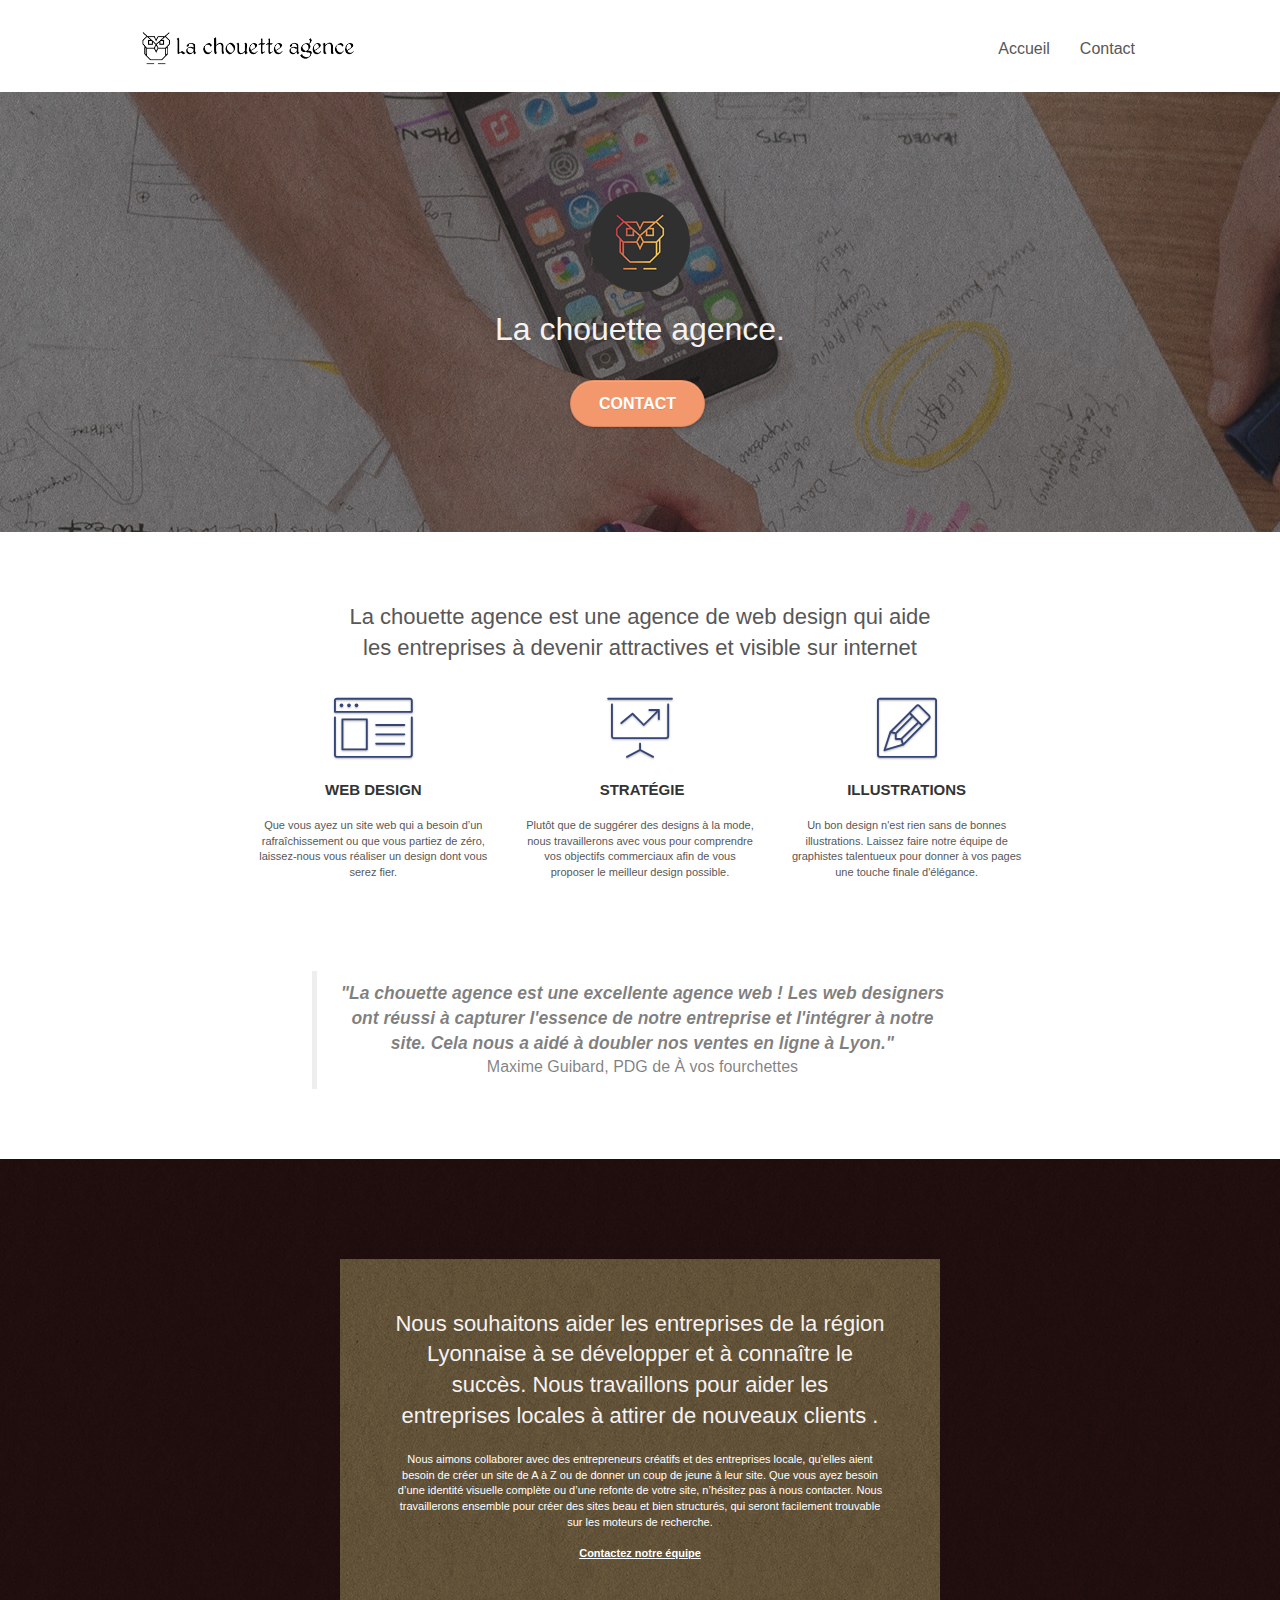
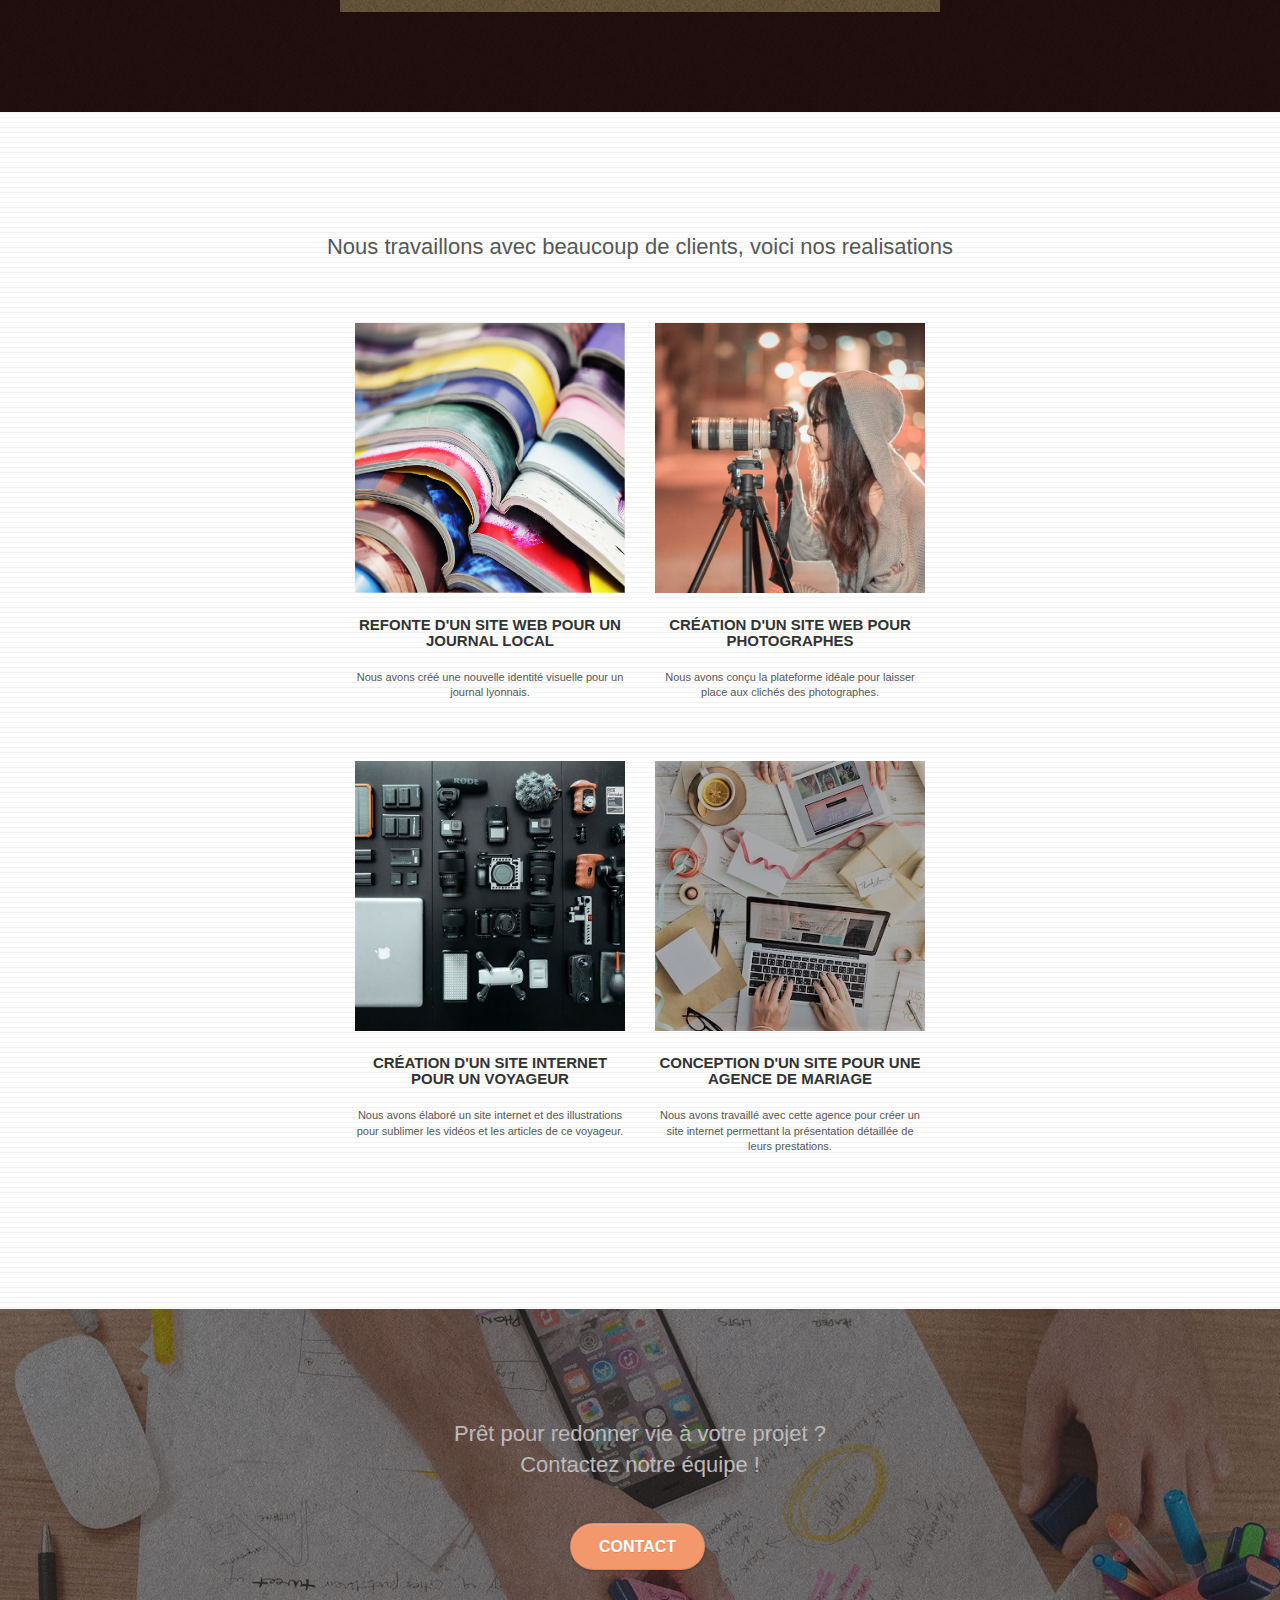
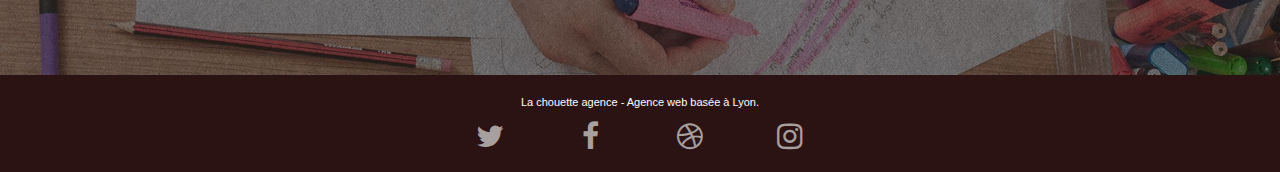
<file: index.html>
<!doctype html>
<html lang="fr">
<head>
    <meta charset="utf-8">
    <meta name="keywords" content="La chouette agence, Entreprise webdesign Lyon, agence web design lyon, creation de site web, creation de site internet, site internet, web design, conception de site internet, creation de site vitrine">
	<meta name="description" content="Nous sommes une entreprise de Web Design situé à Lyon - Des professionels du Web Design et Illutrations. Nous proposons le meilleur service à nos clients">
    <meta name="viewport" content="width=device-width, initial-scale=1.0, viewport-fit=cover">
    <link rel="shortcut icon" type="image/png" href="favicon.jpg">
	<link rel="stylesheet" type="text/css" href="./css/bootstrap.css">
	<link rel="stylesheet" type="text/css" href="style.css">
	<link rel="stylesheet" type="text/css" href="./css/font-awesome.css">
	<link rel="stylesheet" type="text/css" href="./css/et-line.css">
	<script src="./js/jquery-2.1.0.js"></script>
	<script src="./js/bootstrap.js"></script>
	<script src="./js/blocs.js"></script>
	<script src="./js/jquery.touchSwipe.js" defer></script>
	<script src="./js/gmaps.js"></script>
    <title>Acceuil - La Chouette Agence: Entreprise webdesign Lyon</title>
<!-- Analytics -->
 
<!-- Analytics END -->
    
</head>
<body>
<!-- Principal conteneur -->
<div class="page-container">
    
<!-- bloc-0 -->
<div class="bloc bgc-white l-bloc " id="bloc-0">
	<div class="container bloc-sm">

		<nav class="navbar row">
			<div class="navbar-header">
				<a class="navbar-brand" href="index.html"><img src="img/la-chouette-agence.png" alt="La chouette Agence" height="40" /></a>
				<button id="nav-toggle" type="button" class="ui-navbar-toggle navbar-toggle" data-toggle="collapse" data-target=".navbar-1">
					<span class="sr-only">Toggle navigation</span><span class="icon-bar"></span><span class="icon-bar"></span><span class="icon-bar"></span>
				</button>
			</div>
			<div class="collapse navbar-collapse navbar-1 special-dropdown-nav">
				<ul class="site-navigation nav navbar-nav">
					<li>
						<a href="index.html">Accueil</a>
					</li>
					<li>
					</li>
					<li>
						<a href="contact.html">Contact</a>
					</li>
				</ul>
			</div>
		</nav>
	</div>
</div>
<!-- bloc-0 END -->

<!-- bloc-1-presentation -->
<div class="bloc bgc-dark-slate-blue bg-banniere d-bloc bg-t-edge bloc-bg-texture texture-paper b-parallax" id="bloc-1-hero">
	<div class="container bloc-lg">
		<div class="row tight-width-whitespace">
			<div class="col-sm-12">
				<img src="img/logo.png" class="center-block image-resize-mode" width="100" alt="La chouette agence, agence webdesign Lyon" />
				<h1 class="text-center hero-bloc-text tc-white ">
					La chouette agence.
				</h1>
				<div class="text-center">
					<a href="contact.html" class="btn btn-lg btn-clean btn-rd cta-hero btn-atomic-tangerine" id="cta-hero">Contact</a>
				</div>
			</div>
		</div>
	</div>
</div>
<!-- bloc-1-presentation END -->

<!-- bloc-2-services -->
<div class="bloc bgc-white l-bloc" id="bloc-2-services">
	<div class="container bloc-md">
		<div class="row">
			<div class="col-sm-12 text-center">
				<h2>La chouette agence est une agence de web design qui aide<br>les entreprises à devenir attractives et visible sur internet</h2>
			</div>
		</div>
		<div class="row voffset-lg med-width-whitespace">
			<div class="col-sm-4">
				<div class="text-center">
					<span class="et-icon-browser sm-shadow icon-dark-slate-blue icons icon-lg"></span>
				</div>
				<h3 class="mg-md text-center">
					Web design
				</h3>
				<p class="text-center ">
					Que vous ayez un site web qui a besoin d&rsquo;un rafraîchissement ou que vous partiez de zéro, laissez-nous vous réaliser un design dont vous serez fier.
				</p>
			</div>
			<div class="col-sm-4">
				<div class="text-center">
					<span class="et-icon-presentation sm-shadow icon-dark-slate-blue icons icon-lg"></span>
				</div>
				<h3 class="mg-md text-center">
					&nbsp;Stratégie
				</h3>
				<p class="text-center ">
					Plutôt que de suggérer des designs à la mode, nous travaillerons avec vous pour comprendre vos objectifs commerciaux afin de vous proposer le meilleur design possible.<br>
				</p>
			</div>
			<div class="col-sm-4">
				<div class="text-center">
					<span class="et-icon-edit sm-shadow icon-dark-slate-blue icons icon-lg"></span>
				</div>
				<h3 class="mg-md text-center">
					Illustrations
				</h3>
				<p class="text-center ">
					Un bon design n'est rien sans de bonnes illustrations. Laissez faire notre équipe de graphistes talentueux pour donner à vos pages une touche finale d'élégance.
				</p>
			</div>
		</div>
		<div class="row voffset-lg voffset">
			<div class="col-xs-12 col-md-8 col-md-offset-2 text-center">
				<blockquote>
					<div class="comment">"La chouette agence est une excellente agence web ! Les web designers ont réussi à capturer l'essence de notre entreprise et l'intégrer à notre site. Cela nous a aidé à doubler nos ventes en ligne à Lyon."</div>
					<div class="author">Maxime Guibard, PDG de À vos fourchettes</div>
				</blockquote>

			</div>
		</div>
	</div>
</div>
<!-- bloc-2-services END -->

<!-- bloc-3-what-i-do -->
<div class="bloc tc-white bgc-atomic-tangerine bg-presentation d-bloc bloc-bg-texture texture-paper b-parallax" id="bloc-3-what-i-do">
	<div class="container bloc-lg">
		<div class="row tight-width-whitespace black-background">
			<div class="col-sm-12">
				<h2 class="mg-md text-center tc-white">
					Nous souhaitons aider les entreprises de la région Lyonnaise à se développer et à connaître le succès. Nous travaillons pour aider les entreprises locales à attirer de nouveaux clients .<br>
				</h2>
				<p class="text-center white">
					Nous aimons collaborer avec des entrepreneurs créatifs et des entreprises locale, qu’elles aient besoin de créer un site de A à Z ou de donner un coup de jeune à leur site. Que vous ayez besoin d’une identité visuelle complète ou d’une refonte de votre site, n’hésitez pas à nous contacter. Nous travaillerons ensemble pour créer des sites beau et bien structurés, qui seront facilement trouvable sur les moteurs de recherche. <br><br><a class="ltc-white bold-link" href="contact.html">Contactez notre équipe</a><br>
				</p>
			</div>
		</div>
	</div>
</div>
<!-- bloc-3-what-i-do END -->

<!-- bloc-4-portfolio -->
<div class="bloc bgc-white bg-lines-h2-bg bg-repeat l-bloc" id="bloc-4-portfolio">
	<div class="container bloc-lg">
		<div class="row">
			<div class="col-sm-12 text-center">
				<h2>Nous travaillons avec beaucoup de clients, voici nos realisations</h2>
			</div>
		</div>
		<div class="row tight-width-whitespace portfolio-row">
			<div class="col-sm-6">
				<a href="#" data-lightbox="img/1.jpg" data-gallery-id="gallery-1" data-caption="Refonte d'un site web pour un journal local" data-frame="snapshot-lb"><img src="img/1.jpg" alt="Refonte de site à Lyon" class="img-responsive portfolio-thumb" /></a>
				<h3 class="mg-md text-center">
					Refonte d'un site web pour un journal local
				</h3>
				<p class="text-center">
					Nous avons créé une nouvelle identité visuelle pour un journal lyonnais.
				</p>
			</div>
			<div class="col-sm-6">
				<a href="#" data-lightbox="img/2.jpg" data-gallery-id="gallery-1" data-caption="Création d'un site web pour photographes" data-frame="snapshot-lb"><img src="img/2.jpg" alt="Site Web pour photographes à Lyon" class="img-responsive portfolio-thumb" /></a>
				<h3 class="mg-md text-center">
					Création d'un site web pour photographes
				</h3>
				<p class="text-center">
					Nous avons conçu la plateforme idéale pour laisser place aux clichés des photographes.
				</p>
			</div>
		</div>
		<div class="row tight-width-whitespace portfolio-row">
			<div class="col-sm-6">
				<a href="#" data-lightbox="img/3.jpg" data-gallery-id="gallery-1" data-caption="Création d'un site internet pour un voyageur" data-frame="snapshot-lb"><img src="img/3.jpg" alt="Création des sites internet pour voyageur à Lyon" class="img-responsive portfolio-thumb"/></a>
				<h3 class="mg-md text-center">
					Création d'un site internet pour un voyageur
				</h3>
				<p class="text-center">
					Nous avons élaboré un site internet et des illustrations pour sublimer les vidéos et les articles de ce voyageur.
				</p>
			</div>
			<div class="col-sm-6">
				<a href="#" data-lightbox="img/4.jpg" data-gallery-id="gallery-1" data-caption="Conception d'un site pour une agence de mariage" data-frame="snapshot-lb"><img src="img/4.jpg" alt="Création d'un site web pour agence de mariage"  class="img-responsive portfolio-thumb" /></a>
				<h3 class="mg-md text-center">
					Conception d'un site pour une agence de mariage
				</h3>
				<p class="text-center">
					Nous avons travaillé avec cette agence pour créer un site internet permettant la présentation détaillée de leurs prestations.
				</p>
			</div>
		</div>
	</div>
</div>
<!-- bloc-4-portfolio END -->

<!-- bloc-5-cta -->
<div class="bloc bgc-dark-slate-blue bg-banniere d-bloc bloc-bg-texture texture-paper" id="bloc-5-cta">
	<div class="container bloc-lg">
		<div class="row">
			<h2 class="mg-md text-center tc-white">
				Prêt pour redonner vie à votre projet ?<br>Contactez notre équipe !
			</h2>
			<div class="col-sm-12 text-center">
				<a href="contact.html" class="btn btn-atomic-tangerine btn-clean btn-rd btn-lg cta-hero">Contact</a>
			</div>
		</div>
	</div>
</div>
<!-- bloc-5-cta END -->

<!-- Footer - bloc-8 -->
<div class="bloc bgc-atomic-tangerine d-bloc" id="bloc-8">
	<div class="container bloc-sm">
		<div class="row">
			<div class="col-sm-12">
				<p class="text-center white">
					La chouette agence - Agence web basée à Lyon.<br>
				</p>
				<div class="row row-no-gutters social">
					<div class="col-sm-3">
						<div class="text-center">
							<a class="social" href="index.html"><span class="fa fa-twitter icon-md"></span></a>
						</div>
					</div>
					<div class="col-sm-3">
						<div class="text-center">
							<a class="social" href="index.html"><span class="fa fa-facebook icon-md"></span></a>
						</div>
					</div>
					<div class="col-sm-3">
						<div class="text-center">
							<a class="social" href="index.html"><span class="fa fa-dribbble icon-md"></span></a>
						</div>
					</div>
					<div class="col-sm-3">
						<div class="text-center">
							<a class="social" href="index.html"><span class="fa fa-instagram icon-md"></span></a>
						</div>
					</div>
				</div>
				</div>
			</div>
		</div>
	</div>
</div>
<!-- Footer - bloc-8 END -->
<!-- Principal conteneur END -->
    

</body>
</html>
</file>
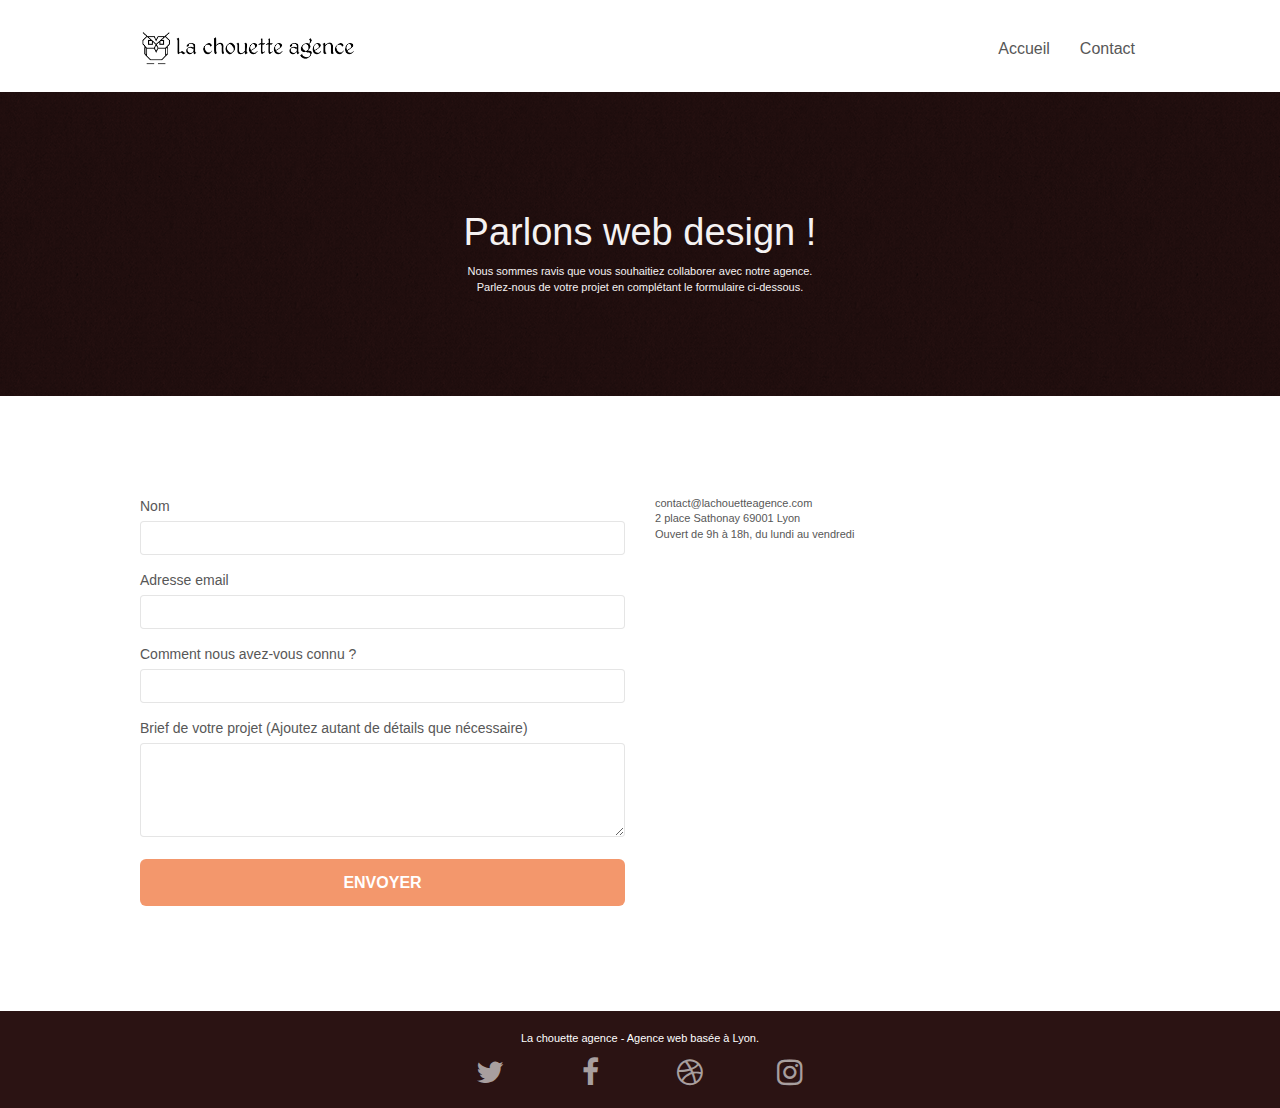
<file: contact.html>
<!doctype html>
<html lang="fr">
<head>
    <meta charset="utf-8">
    <meta name="keywords" content="La chouette agence, Entreprise webdesign Lyon, agence web design lyon, creation de site web, creation de site internet, site internet, web design, conception de site internet, creation de site vitrine">
	<meta name="description" content="Nous sommes une entreprise de Web Design situé à Lyon - Des professionels du Web Design et Illutrations. Nous proposons le meilleur service à nos clients">
    <meta name="viewport" content="width=device-width, initial-scale=1.0, viewport-fit=cover">
    <link rel="shortcut icon" type="image/png" href="favicon.jpg">
	<link rel="stylesheet" type="text/css" href="./css/bootstrap.css">
	<link rel="stylesheet" type="text/css" href="style.css">
	<link rel="stylesheet" type="text/css" href="./css/font-awesome.css">
	<link rel="stylesheet" type="text/css" href="./css/et-line.css">
	<script src="./js/jquery-2.1.0.js"></script>
	<script src="./js/bootstrap.js"></script>
	<script src="./js/blocs.js"></script>
	<script src="./js/jquery.touchSwipe.js" defer></script>
	<script src="./js/gmaps.js"></script>
    <title>Contact - La Chouette Agence: Entreprise webdesign Lyon</title>
<!-- Analytics -->
 
<!-- Analytics END -->
    
</head>
<body>
<!-- Principal conteneur -->
<div class="page-container">
    
<!-- bloc-0 -->
<div class="bloc bgc-white l-bloc " id="bloc-0">
	<div class="container bloc-sm">
		<nav class="navbar row">
			<div class="navbar-header">
				<a class="navbar-brand" href="index.html"><img src="img/la-chouette-agence.png" alt="atlanta web design logo" height="40" /></a>
				<button id="nav-toggle" type="button" class="ui-navbar-toggle navbar-toggle" data-toggle="collapse" data-target=".navbar-1">
					<span class="sr-only">Toggle navigation</span><span class="icon-bar"></span><span class="icon-bar"></span><span class="icon-bar"></span>
				</button>
			</div>
			<div class="collapse navbar-collapse navbar-1 special-dropdown-nav">
				<ul class="site-navigation nav navbar-nav">
					<li>
						<a href="index.html">Accueil</a>
					</li>
					<li>
					</li>
					<li>
						<a href="contact.html">Contact</a>
					</li>
				</ul>
			</div>
		</nav>
	</div>
</div>
<!-- bloc-0 END -->

<!-- bloc-6 -->
<div class="bloc bg-dots-bg bg-repeat bgc-atomic-tangerine d-bloc bloc-bg-texture texture-paper" id="bloc-6">
	<div class="container bloc-lg">
		<div class="row">
			<div class="col-sm-12">
				<h1 class="text-center hero-bloc-text tc-white">
					Parlons web design !
				</h1>
				<p class="text-center mg-lg tc-white tight-width-whitespace">
					Nous sommes ravis que vous souhaitiez collaborer avec notre agence.<br>
					Parlez-nous de votre projet en complétant le formulaire ci-dessous.
				</p>
			</div>
		</div>
	</div>
</div>
<!-- bloc-6 END -->

<!-- bloc-7 -->
<div class="bloc bgc-white l-bloc" id="bloc-7">
	<div class="container bloc-lg">
		<div class="row">
			<div class="col-sm-6">
				<form action="./includes/form_1.php" method="POST">
					<div class="form-group">
						<label for="name">Nom</label>
						<input id="name" class="form-control" required />
					</div>
					<div class="form-group">
						<label for="email">Adresse email</label>
						<input id="email" class="form-control" type="email" required />
					</div>
					<div class="form-group">
						<label for="input_504">Comment nous avez-vous connu ?</label>
						<input class="form-control" type="text" required id="input_504" />
					</div>
					<div class="form-group">
						<label for="message">Brief de votre projet (Ajoutez autant de détails que nécessaire)<br></label>
						<textarea id="message" class="form-control" rows="4" cols="50" required></textarea>
					</div> 
					<button class="bloc-button btn btn-lg btn-block cta-hero btn-atomic-tangerine" type="submit">
						Envoyer
					</button>
				</form>
			</div>
			<div class="col-sm-6">
				<p>
					contact@lachouetteagence.com<br>2 place Sathonay 69001 Lyon<br>Ouvert de 9h à 18h, du lundi au vendredi<br>
				</p>
			</div>
		</div>
	</div>
</div>
<!-- bloc-7 END -->

<!-- ScrollToTop Button -->
<a class="bloc-button btn btn-d scrollToTop" onclick="scrollToTarget('1')"><span class="fa fa-chevron-up"></span></a>
<!-- ScrollToTop Button END-->


<!-- Footer - bloc-8 -->
<div class="bloc bgc-atomic-tangerine d-bloc" id="bloc-8">
	<div class="container bloc-sm">
		<div class="row">
			<div class="col-sm-12">
				<p class="text-center white">
					La chouette agence - Agence web basée à Lyon.<br>
				</p>
				<div class="row row-no-gutters social">
					<div class="col-sm-3">
						<div class="text-center">
							<a class="social" href="index.html"><span class="fa fa-twitter icon-md"></span></a>
						</div>
					</div>
					<div class="col-sm-3">
						<div class="text-center">
							<a class="social" href="index.html"><span class="fa fa-facebook icon-md"></span></a>
						</div>
					</div>
					<div class="col-sm-3">
						<div class="text-center">
							<a class="social" href="index.html"><span class="fa fa-dribbble icon-md"></span></a>
						</div>
					</div>
					<div class="col-sm-3">
						<div class="text-center">
							<a class="social" href="index.html"><span class="fa fa-instagram icon-md"></span></a>
						</div>
					</div>
				</div>
			</div>
		</div>
	</div>
</div>
<!-- Footer - bloc-8 END -->

</div>
<!-- Principal conteneur END -->
    

</body>
</html>
</file>
<file: style.css>
body {
    margin: 0;
    padding: 0;
    background: #FFF;
    overflow-x: hidden;
    -webkit-font-smoothing: antialiased;
    -moz-osx-font-smoothing: grayscale;
}
/* Mes ajouts */
.comment{
    font-weight: 600;
    font-style: italic;
}
.author{
    font-size: 1.6rem;
}
/* Mes ajouts */
a,
button {
    transition: all .3s ease-in-out;
}

a:hover {
    text-decoration: none;
    cursor: pointer;
}

#page-loading-blocs-notifaction {
    position: fixed;
    top: 0;
    bottom: 0;
    width: 100%;
    z-index: 100000;
    background: #FFFFFF url("img/pageload-spinner.gif") no-repeat center center;
}

.bloc {
    width: 100%;
    clear: both;
    background: 50% 50% no-repeat;
    padding: 0 50px;
    -webkit-background-size: cover;
    -moz-background-size: cover;
    -o-background-size: cover;
    background-size: cover;
    position: relative;
}

.bloc .container {
    padding-left: 0;
    padding-right: 0;
}

.bloc-lg {
    padding: 100px 50px;
}

.bloc-md {
    padding: 50px;
}

.bloc-sm {
    padding: 20px 50px;
}

.bg-center,
.bg-l-edge,
.bg-r-edge,
.bg-t-edge,
.bg-b-edge,
.bg-tl-edge,
.bg-bl-edge,
.bg-tr-edge,
.bg-br-edge,
.bg-repeat {
    -webkit-background-size: auto!important;
    -moz-background-size: auto!important;
    -o-background-size: auto!important;
    background-size: auto!important;
}

.bg-repeat {
    background: repeat;
}

.bg-t-edge {
    background: top no-repeat;
}

.bloc-bg-texture::before {
    content: "";
    background-size: 2px 2px;
    position: absolute;
    top: 0;
    bottom: 0;
    left: 0;
    right: 0;
}

.texture-paper::before {
    background: url("img/texture-paper.png");
    background-size: 280px 280px;
}

.b-parallax {
    background-attachment: fixed;
}

.d-bloc {
    color: rgba(255, 255, 255, .7);
}

.d-bloc button:hover {
    color: rgba(255, 255, 255, .9);
}

.d-bloc .icon-round,
.d-bloc .icon-square,
.d-bloc .icon-rounded,
.d-bloc .icon-semi-rounded-a,
.d-bloc .icon-semi-rounded-b {
    border-color: rgba(255, 255, 255, .9);
}

.d-bloc .divider-h span {
    border-color: rgba(255, 255, 255, .2);
}

.d-bloc .a-btn,
.d-bloc .navbar a,
.d-bloc .navbar-brand,
.d-bloc a .icon-sm,
.d-bloc a .icon-md,
.d-bloc a .icon-lg,
.d-bloc a .icon-xl,
.d-bloc h1 a,
.d-bloc h2 a,
.d-bloc h3 a,
.d-bloc h4 a,
.d-bloc h5 a,
.d-bloc h6 a,
.d-bloc p a {
    color: rgba(255, 255, 255, .6);
}

.d-bloc .a-btn:hover,
.d-bloc .navbar a:hover,
.d-bloc .navbar-brand:hover,
.d-bloc a:hover .icon-sm,
.d-bloc a:hover .icon-md,
.d-bloc a:hover .icon-lg,
.d-bloc a:hover .icon-xl,
.d-bloc h1 a:hover,
.d-bloc h2 a:hover,
.d-bloc h3 a:hover,
.d-bloc h4 a:hover,
.d-bloc h5 a:hover,
.d-bloc h6 a:hover,
.d-bloc p a:hover {
    color: rgba(255, 255, 255, 1);
}

.d-bloc .navbar-toggle .icon-bar {
    background: rgba(255, 255, 255, 1);
}

.d-bloc .btn-wire,
.d-bloc .btn-wire:hover {
    color: rgba(255, 255, 255, 1);
    border-color: rgba(255, 255, 255, 1);
}

.d-bloc .panel {
    color: rgba(0, 0, 0, .5);
}

.d-bloc .panel button:hover {
    color: rgba(0, 0, 0, .7);
}

.d-bloc .panel icon {
    border-color: rgba(0, 0, 0, .7);
}

.d-bloc .panel .divider-h span {
    border-color: rgba(0, 0, 0, .1);
}

.d-bloc .panel .a-btn {
    color: rgba(0, 0, 0, .6);
}

.d-bloc .panel .a-btn:hover {
    color: rgba(0, 0, 0, 1);
}

.d-bloc .panel .btn-wire,
.d-bloc .panel .btn-wire:hover {
    color: rgba(0, 0, 0, .7);
    border-color: rgba(0, 0, 0, .3);
}

.d-bloc .panel,
.l-bloc {
    color: rgba(0, 0, 0, .5);
}

.d-bloc .panel button:hover,
.l-bloc button:hover {
    color: rgba(0, 0, 0, .7);
}

.l-bloc .icon-round,
.l-bloc .icon-square,
.l-bloc .icon-rounded,
.l-bloc .icon-semi-rounded-a,
.l-bloc .icon-semi-rounded-b {
    border-color: rgba(0, 0, 0, .7);
}

.d-bloc .panel .divider-h span,
.l-bloc .divider-h span {
    border-color: rgba(0, 0, 0, .1);
}

.d-bloc .panel .a-btn,
.l-bloc .a-btn,
.l-bloc .navbar a,
.l-bloc .navbar-brand,
.l-bloc a .icon-sm,
.l-bloc a .icon-md,
.l-bloc a .icon-lg,
.l-bloc a .icon-xl,
.l-bloc h1 a,
.l-bloc h2 a,
.l-bloc h3 a,
.l-bloc h4 a,
.l-bloc h5 a,
.l-bloc h6 a,
.l-bloc p a {
    color: rgba(0, 0, 0, .6);
}

.d-bloc .panel .a-btn:hover,
.l-bloc .a-btn:hover,
.l-bloc .navbar a:hover,
.l-bloc .navbar-brand:hover,
.l-bloc a:hover .icon-sm,
.l-bloc a:hover .icon-md,
.l-bloc a:hover .icon-lg,
.l-bloc a:hover .icon-xl,
.l-bloc h1 a:hover,
.l-bloc h2 a:hover,
.l-bloc h3 a:hover,
.l-bloc h4 a:hover,
.l-bloc h5 a:hover,
.l-bloc h6 a:hover,
.l-bloc p a:hover {
    color: rgba(0, 0, 0, 1);
}

.l-bloc .navbar-toggle .icon-bar {
    color: rgba(0, 0, 0, .6);
}

.d-bloc .panel .btn-wire,
.d-bloc .panel .btn-wire:hover,
.l-bloc .btn-wire,
.l-bloc .btn-wire:hover {
    color: rgba(0, 0, 0, .7);
    border-color: rgba(0, 0, 0, .3);
}

.voffset {
    margin-top: 30px;
}

.voffset-lg {
    margin-top: 80px;
}

.row-no-gutters {
    margin-right: 0;
    margin-left: 0;
}

.row.row-no-gutters > [class^="col-"],
.row.row-no-gutters > [class*=" col-"] {
    padding-right: 0;
    padding-left: 0;
}

#bloc-1-hero h1 {
    font-size: 32px;
}

.navbar {
    margin-bottom: 0;
    z-index: 1;
}

.navbar-brand {
    height: auto;
    padding: 3px 15px;
    font-size: 25px;
    font-weight: normal;
    font-weight: 600;
    line-height: 44px;
}

.navbar-brand img {
    max-height: 200px;
    margin: 0 5px 0 0;
    display: inline;
}

.navbar-brand img[src$=svg] {
    min-width: 100px;
}

.nav-center .navbar-brand img {
    margin: 0;
}

.navbar .nav {
    padding-top: 2px;
    margin-right: -16px;
    float: right;
    z-index: 1;
}

.nav > li {
    float: left;
    margin-top: 4px;
    font-size: 16px;
}

.navbar-nav .open .dropdown-menu > li > a {
    text-align: inherit;
}

.nav > li a:hover,
.nav > li a:focus {
    background: transparent;
}

.navbar-toggle {
    margin: 10px 10px 0 0;
    border: 0px;
}

.navbar-toggle:hover {
    background: transparent!important;
}

.navbar-toggle .icon-bar {
    background-color: rgba(0, 0, 0, .5);
    width: 26px;
}

.nav-invert .navbar .nav {
    float: left;
}

.nav-invert .navbar-header,
.nav-invert .navbar-brand {
    float: right;
    position: relative;
    z-index: 2;
}

@media (min-width: 768px) {
    .site-navigation {
        position: absolute;
        top: 50%;
        right: 20px;
        transform: translate(0, -50%);
        -webkit-transform: translateY(-50%);
    }
    .nav > li .dropdown-menu a,
    .nav > li .dropdown-menu a:hover {
        color: #484848;
    }
    .nav-invert .site-navigation {
        left: 0;
        right: 0;
    }
    .nav-center {
        text-align: center;
    }
    .nav-center .navbar-header {
        width: 100%;
    }
    .nav-center .navbar-header,
    .nav-center .navbar-brand,
    .nav-center .nav > li {
        float: none;
        display: inline-block;
    }
    .nav-center .site-navigation {
        position: relative;
        width: 100%;
        right: 0;
        margin-right: 0px;
        margin-top: 20px;
    }
    .nav-center.mini-nav .navbar-toggle {
        float: none;
        margin: 10px auto 0;
    }
}

.nav > li > .dropdown a {
    background: none!important;
    display: block;
    padding: 14px 15px;
}

nav .caret {
    margin: 0 5px;
}

.dropdown-menu .dropdown-menu {
    top: -8px;
    left: 100%;
}

.dropdown-menu .dropmenu-flow-right {
    top: 100%;
    left: 0;
    margin-left: -1px;
    border-top-left-radius: 0;
    border-top-right-radius: 0;
}

.dropdown-menu .dropdown span {
    border: 4px solid black;
    border-top-color: transparent;
    border-right-color: transparent;
    border-bottom-color: transparent;
    margin: 6px -5px 0 0!important;
    float: right;
}

.mg-md {
    margin-top: 10px;
    margin-bottom: 20px;
}

.mg-lg {
    margin-top: 10px;
    margin-bottom: 40px;
}

.btn {
    margin: 0 5px 5px 0;
}

.btn.pull-right {
    margin: 0 0 5px 5px;
}

.btn-d,
.btn-d:hover,
.btn-d:focus {
    color: #FFF;
    background: rgba(0, 0, 0, .3);
}

button {
    outline: none!important;
}

.btn-rd {
    border-radius: 40px;
}

.btn-clean {
    border: 1px solid rgba(0, 0, 0, .08);
    border-bottom-color: rgba(0, 0, 0, .1);
    text-shadow: 0 1px 0 rgba(0, 0, 1, .1);
    box-shadow: 0 1px 3px rgba(0, 0, 1, .25), inset 0 1px 0 0 rgba(255, 255, 255, .15);
}

.icon-md {
    font-size: 30px!important;
}

.icon-lg {
    font-size: 60px!important;
}

.sm-shadow {
    text-shadow: 0 1px 2px rgba(0, 0, 0, .3);
}

.panel-sq,
.panel-sq .panel-heading,
.panel-sq .panel-footer {
    border-radius: 0;
}

.panel-rd {
    border-radius: 30px;
}

.panel-rd .panel-heading {
    border-radius: 29px 29px 0 0;
}

.panel-rd .panel-footer {
    border-radius: 0 0 29px 29px;
}

.form-control {
    border-color: rgba(0, 0, 0, .1);
    box-shadow: none;
}

.scrollToTop {
    width: 40px;
    height: 40px;
    position: fixed;
    bottom: 20px;
    right: 20px;
    opacity: 0;
    z-index: 500;
    transition: all .3s ease-in-out;
}

.scrollToTop span {
    margin-top: 6px;
}

.showScrollTop {
    font-size: 14px;
    opacity: 1;
}

a[data-lightbox] {
    position: relative;
    display: block;
    text-align: center;
}

a[data-lightbox]:hover::before {
    content: "+";
    font-family: "HelveticaNeue-Light", "Helvetica Neue Light", "Helvetica Neue", Helvetica, Arial;
    font-size: 32px;
    width: 50px;
    height: 50px;
    margin-left: -25px;
    border-radius: 50%;
    background: rgba(0, 0, 0, .6);
    color: #FFF;
    font-weight: 100;
    z-index: 1;
    position: absolute;
    top: 50%;
    transform: translateY(-50%);
    -webkit-transform: translateY(-50%);
}

a[data-lightbox]:hover img {
    opacity: 0.6;
    -webkit-animation-fill-mode: none;
    animation-fill-mode: none;
}

#lightbox-modal {
    display: flex;
    align-items: center;
}

#lightbox-modal .modal-dialog {
    width: 90%;
    max-width: 900px;
    margin: 0 auto 0;
}

#lightbox-modal .modal-dialog img {
    max-height: 90vh;
    margin: 0 auto;
}

.lightbox-caption {
    padding: 20px;
    color: #FFF;
    background: rgba(0, 0, 0, .5);
    position: absolute;
    left: 15px;
    right: 15px;
    bottom: 5px;
}

.close-lightbox {
    color: #FFF;
    font-size: 30px;
    position: absolute;
    top: 20px;
    right: 20px;
    z-index: 20;
    background: rgba(0, 0, 0, .5);
    border: none;
    line-height: 30px;
    padding: 0 9px 5px;
    opacity: 0.3;
}

.close-lightbox:hover,
.next-lightbox:hover,
.prev-lightbox:hover {
    opacity: 1.0;
    color: #FFF;
}

.next-lightbox,
.prev-lightbox {
    font-size: 20px;
    color: rgba(255, 255, 255, .9);
    background: rgba(0, 0, 0, .5);
    transition: all .2s ease-in-out;
    position: absolute;
    top: 45%;
    z-index: 1;
    opacity: 0.4;
}

.next-lightbox {
    padding: 6px 8px 1px 13px;
    right: 25px;
}

.prev-lightbox {
    padding: 6px 13px 1px 10px;
    left: 25px;
}

.snapshot-lb .modal-body {
    padding-bottom: 45px;
}

.snapshot-lb .lightbox-caption {
    padding: 0;
    color: rgba(0, 0, 0, .5);
    background: none;
}

h1,
h2,
h3,
h4,
h5,
h6,
p,
label,
.btn,
a {
    font-family: "helvetica";
    font-weight: 400;
    color: #575757!important;
}

.container {
    max-width: 1000px;
}

.hero-bloc-text {
    font-size: 38px;
}

.hero-bloc-text-sub {
    font-size: 36px;
}

.statement-bloc-text {
    line-height: 26px;
    font-style: italic;
    font-size: 20px;
    text-align: center;
    font-weight: lighter;
    max-width: 520px;
    margin: auto auto auto auto;
}

p {
    font-size: 11px;
}

.tight-width-whitespace {
    max-width: 600px;
    margin: auto auto auto auto;
}

.h1 {
    font-size: 20px;
    font-family: "Open Sans";
}

.cta-hero {
    margin-top: 22px;
    color: #FFFFFF!important;
    text-transform: uppercase;
    padding: 12px 28px 12px 28px;
    font-size: 16px;
    font-weight: 700;
}

.social {
    max-width: 400px;
    margin: auto auto auto auto;
}

h2 {
    font-size: 22px;
    line-height: 1.4em;
}

h3 {
    font-size: 15px;
    text-transform: uppercase;
    font-weight: 700;
    color: #333333!important;
}

.med-width-whitespace {
    max-width: 800px;
    margin: auto auto auto auto;
    box-shadow: 0px 0px 0px #000000;
}

h1 {
    color: #333333!important;
}

h4 {
    color: #333333!important;
}

.icons {
    margin-bottom: 14px;
    margin-top: 24px;
}

.white {
    color: #FFFFFF!important;
}

.portfolio-thumb {
    margin-bottom: 24px;
}

.portfolio-row {
    margin-bottom: 44px;
    margin-top: 50px;
}

.avatar {
    box-shadow: 0px 4px 9px rgba(0, 0, 0, 0.3);
}

.black-background {
    background-color: rgba(165, 147, 99, 0.7);
    padding: 40px 40px 40px 40px;
}

.bold-link {
    font-weight: 900;
    text-decoration: underline!important;
}

.bgc-white {
    background-color: #FFFFFF;
}

.bgc-dark-slate-blue {
    background-color: #364577;
}

.bgc-atomic-tangerine {
    background-color: #2B1313;
}

.tc-white {
    color: #f5f2f2!important;
}

.btn-atomic-tangerine {
    background: #F3976C;
    color: #FFFFFF!important;
}

.btn-atomic-tangerine:hover {
    background: #c27956!important;
    color: #FFFFFF!important;
}

.ltc-white {
    color: #FFFFFF!important;
}

.ltc-white:hover {
    color: #cccccc!important;
}

.ltc-atomic-tangerine {
    color: #F3976C!important;
}

.ltc-atomic-tangerine:hover {
    color: #c27956!important;
}

.icon-dark-slate-blue {
    color: #364577!important;
    border-color: #364577!important;
}

.bg-dots-bg {
    background-image: url("img/dots-bg.png");
}

.bg-lines-h2-bg {
    background-image: url("img/lines-h2-bg.png");
}

.bg-banniere {
    background-image: url("img/la-chouette-agence-banniere-min.jpg");
}

.bg-presentation {
    background-image: url("img/image-de-presentation-min.jpg");
}

@media (max-width: 1024px) {
    .bloc {
        padding-left: 20px;
        padding-right: 20px;
    }
    .bloc.full-width-bloc,
    .bloc-tile-2.full-width-bloc .container,
    .bloc-tile-3.full-width-bloc .container,
    .bloc-tile-4.full-width-bloc .container {
        padding-left: 0;
        padding-right: 0;
    }
}

@media (max-width: 992px) and (min-width: 768px) {
    .navbar .nav {
        max-width: 80%
    }
    .nav-center.navbar .nav {
        max-width: 100%
    }
}

@media only screen and (min-width: 768px) and (max-width: 1024px) and (orientation: landscape) {
    .b-parallax {
        background-attachment: scroll;
    }
}

@media only screen and (min-width: 1024px) and (max-width: 1366px) and (-webkit-min-pixel-ratio: 1.5) {
    .b-parallax {
        background-attachment: scroll;
    }
}

@media (max-width: 991px) {
    .container {
        width: 100%;
    }
    .b-parallax {
        background-attachment: scroll;
    }
    .page-container,
    #hero-bloc {
        overflow-x: hidden;
        position: relative;
    }
}
@media (max-width: 767px) {
    .page-container {
        overflow-x: hidden;
        position: relative;
    }
    h1,
    h2,
    h3,
    h4,
    h5,
    h6,
    p,
    #disqus_thread {
        padding-left: 10px!important;
        padding-right: 10px!important;
    }
    .b-parallax {
        background-attachment: scroll;
    }
    .navbar .nav {
        padding-top: 0;
        border-top: 1px solid rgba(0, 0, 0, .2);
        float: none!important;
    }
    .navbar.row {
        margin-left: 0;
        margin-right: 0;
    }
    .site-navigation {
        position: inherit;
        transform: none;
        -webkit-transform: none;
        -ms-transform: none;
    }
    .nav > li {
        margin-top: 0;
        border-bottom: 1px solid rgba(0, 0, 0, .1);
        background: rgba(0, 0, 0, .05);
        text-align: left;
        padding-left: 15px;
        width: 100%;
    }
    .nav > li:hover {
        background: rgba(0, 0, 0, .08);
    }
    .dropdown .dropdown a .caret {
        float: none;
        margin: 5px 0 0 10px!important;
        border: 4px solid black;
        border-bottom-color: transparent;
        border-right-color: transparent;
        border-left-color: transparent;
    }
    #hero-bloc .navbar .nav {
        background: rgba(0, 0, 0, .8);
    }
    #hero-bloc .navbar .nav a {
        color: rgba(255, 255, 255, .6);
    }
    .hero {
        padding: 50px 0;
    }
    .hero-nav {
        left: -1px;
        right: -1px;
    }
    .navbar-collapse {
        padding: 0;
        overflow-x: hidden;
        -webkit-box-shadow: none;
        box-shadow: none;
    }
    .navbar-brand img {
        max-height: 40px;
        width: auto;
    }
    .nav-invert .navbar-header {
        float: none;
        width: 100%;
    }
    .nav-invert .navbar-toggle {
        float: left;
        margin-left: 10px;
    }
    .bloc {
        padding-left: 0;
        padding-right: 0;
    }
    .bloc-xxl,
    .bloc-xl,
    .bloc-lg {
        padding: 40px 0;
    }
    .bloc-sm,
    .bloc-md {
        padding-left: 0;
        padding-right: 0;
    }
    .bloc-tile-2 .container,
    .bloc-tile-3 .container,
    .bloc-tile-4 .container,
    .bloc-fill-screen .fill-bloc-top-edge,
    .bloc-fill-screen .fill-bloc-bottom-edge {
        padding-left: 0;
        padding-right: 0;
    }
    .a-block {
        padding: 0 10px;
    }
    .btn-dwn {
        display: none;
    }
    .voffset {
        margin-top: 5px;
    }
    .voffset-md {
        margin-top: 20px;
    }
    .voffset-lg {
        margin-top: 30px;
    }
    form {
        padding: 5px;
    }
    .close-lightbox {
        display: inline-block;
    }
    .blocsapp-device-iphone5 {
        background-size: 216px 425px;
        padding-top: 60px;
        width: 216px;
        height: 425px;
    }
    .blocsapp-device-iphone5 img {
        width: 180px;
        height: 320px;
    }
}

@media (max-width: 400px) {
    .bloc {
        padding-left: 0;
        padding-right: 0;
    }
}

@media (max-width: 767px) {
    .bloc-mob-center-text {
        text-align: center;
    }
}
</file>
<file: css/et-line.css>
@font-face {
    font-family: et-line;
    src: url(../fonts/et-line.eot);
    src: url(../fonts/et-line.eot?#iefix) format('embedded-opentype'), url(../fonts/et-line.woff) format('woff'), url(../fonts/et-line.ttf) format('truetype'), url(../fonts/et-line.svg#et-line) format('svg');
    font-weight: 400;
    font-style: normal
}

.et-icon-adjustments,
.et-icon-alarmclock,
.et-icon-anchor,
.et-icon-aperture,
.et-icon-attachment,
.et-icon-bargraph,
.et-icon-basket,
.et-icon-beaker,
.et-icon-bike,
.et-icon-book-open,
.et-icon-briefcase,
.et-icon-browser,
.et-icon-calendar,
.et-icon-camera,
.et-icon-caution,
.et-icon-chat,
.et-icon-circle-compass,
.et-icon-clipboard,
.et-icon-clock,
.et-icon-cloud,
.et-icon-compass,
.et-icon-desktop,
.et-icon-dial,
.et-icon-document,
.et-icon-documents,
.et-icon-download,
.et-icon-dribbble,
.et-icon-edit,
.et-icon-envelope,
.et-icon-expand,
.et-icon-facebook,
.et-icon-flag,
.et-icon-focus,
.et-icon-gears,
.et-icon-genius,
.et-icon-gift,
.et-icon-global,
.et-icon-globe,
.et-icon-googleplus,
.et-icon-grid,
.et-icon-happy,
.et-icon-hazardous,
.et-icon-heart,
.et-icon-hotairballoon,
.et-icon-hourglass,
.et-icon-key,
.et-icon-laptop,
.et-icon-layers,
.et-icon-lifesaver,
.et-icon-lightbulb,
.et-icon-linegraph,
.et-icon-linkedin,
.et-icon-lock,
.et-icon-magnifying-glass,
.et-icon-map,
.et-icon-map-pin,
.et-icon-megaphone,
.et-icon-mic,
.et-icon-mobile,
.et-icon-newspaper,
.et-icon-notebook,
.et-icon-paintbrush,
.et-icon-paperclip,
.et-icon-pencil,
.et-icon-phone,
.et-icon-picture,
.et-icon-pictures,
.et-icon-piechart,
.et-icon-presentation,
.et-icon-pricetags,
.et-icon-printer,
.et-icon-profile-female,
.et-icon-profile-male,
.et-icon-puzzle,
.et-icon-quote,
.et-icon-recycle,
.et-icon-refresh,
.et-icon-ribbon,
.et-icon-rss,
.et-icon-sad,
.et-icon-scissors,
.et-icon-scope,
.et-icon-search,
.et-icon-shield,
.et-icon-speedometer,
.et-icon-strategy,
.et-icon-streetsign,
.et-icon-tablet,
.et-icon-target,
.et-icon-telescope,
.et-icon-toolbox,
.et-icon-tools,
.et-icon-tools-2,
.et-icon-trophy,
.et-icon-tumblr,
.et-icon-twitter,
.et-icon-upload,
.et-icon-video,
.et-icon-wallet,
.et-icon-wine {
    font-family: et-line;
    font-style: normal;
    font-weight: 400;
    font-variant: normal;
    text-transform: none;
    line-height: 1;
    -webkit-font-smoothing: antialiased;
    -moz-osx-font-smoothing: grayscale;
    display: inline-block
}

.et-icon-mobile:before {
    content: "\e000"
}

.et-icon-laptop:before {
    content: "\e001"
}

.et-icon-desktop:before {
    content: "\e002"
}

.et-icon-tablet:before {
    content: "\e003"
}

.et-icon-phone:before {
    content: "\e004"
}

.et-icon-document:before {
    content: "\e005"
}

.et-icon-documents:before {
    content: "\e006"
}

.et-icon-search:before {
    content: "\e007"
}

.et-icon-clipboard:before {
    content: "\e008"
}

.et-icon-newspaper:before {
    content: "\e009"
}

.et-icon-notebook:before {
    content: "\e00a"
}

.et-icon-book-open:before {
    content: "\e00b"
}

.et-icon-browser:before {
    content: "\e00c"
}

.et-icon-calendar:before {
    content: "\e00d"
}

.et-icon-presentation:before {
    content: "\e00e"
}

.et-icon-picture:before {
    content: "\e00f"
}

.et-icon-pictures:before {
    content: "\e010"
}

.et-icon-video:before {
    content: "\e011"
}

.et-icon-camera:before {
    content: "\e012"
}

.et-icon-printer:before {
    content: "\e013"
}

.et-icon-toolbox:before {
    content: "\e014"
}

.et-icon-briefcase:before {
    content: "\e015"
}

.et-icon-wallet:before {
    content: "\e016"
}

.et-icon-gift:before {
    content: "\e017"
}

.et-icon-bargraph:before {
    content: "\e018"
}

.et-icon-grid:before {
    content: "\e019"
}

.et-icon-expand:before {
    content: "\e01a"
}

.et-icon-focus:before {
    content: "\e01b"
}

.et-icon-edit:before {
    content: "\e01c"
}

.et-icon-adjustments:before {
    content: "\e01d"
}

.et-icon-ribbon:before {
    content: "\e01e"
}

.et-icon-hourglass:before {
    content: "\e01f"
}

.et-icon-lock:before {
    content: "\e020"
}

.et-icon-megaphone:before {
    content: "\e021"
}

.et-icon-shield:before {
    content: "\e022"
}

.et-icon-trophy:before {
    content: "\e023"
}

.et-icon-flag:before {
    content: "\e024"
}

.et-icon-map:before {
    content: "\e025"
}

.et-icon-puzzle:before {
    content: "\e026"
}

.et-icon-basket:before {
    content: "\e027"
}

.et-icon-envelope:before {
    content: "\e028"
}

.et-icon-streetsign:before {
    content: "\e029"
}

.et-icon-telescope:before {
    content: "\e02a"
}

.et-icon-gears:before {
    content: "\e02b"
}

.et-icon-key:before {
    content: "\e02c"
}

.et-icon-paperclip:before {
    content: "\e02d"
}

.et-icon-attachment:before {
    content: "\e02e"
}

.et-icon-pricetags:before {
    content: "\e02f"
}

.et-icon-lightbulb:before {
    content: "\e030"
}

.et-icon-layers:before {
    content: "\e031"
}

.et-icon-pencil:before {
    content: "\e032"
}

.et-icon-tools:before {
    content: "\e033"
}

.et-icon-tools-2:before {
    content: "\e034"
}

.et-icon-scissors:before {
    content: "\e035"
}

.et-icon-paintbrush:before {
    content: "\e036"
}

.et-icon-magnifying-glass:before {
    content: "\e037"
}

.et-icon-circle-compass:before {
    content: "\e038"
}

.et-icon-linegraph:before {
    content: "\e039"
}

.et-icon-mic:before {
    content: "\e03a"
}

.et-icon-strategy:before {
    content: "\e03b"
}

.et-icon-beaker:before {
    content: "\e03c"
}

.et-icon-caution:before {
    content: "\e03d"
}

.et-icon-recycle:before {
    content: "\e03e"
}

.et-icon-anchor:before {
    content: "\e03f"
}

.et-icon-profile-male:before {
    content: "\e040"
}

.et-icon-profile-female:before {
    content: "\e041"
}

.et-icon-bike:before {
    content: "\e042"
}

.et-icon-wine:before {
    content: "\e043"
}

.et-icon-hotairballoon:before {
    content: "\e044"
}

.et-icon-globe:before {
    content: "\e045"
}

.et-icon-genius:before {
    content: "\e046"
}

.et-icon-map-pin:before {
    content: "\e047"
}

.et-icon-dial:before {
    content: "\e048"
}

.et-icon-chat:before {
    content: "\e049"
}

.et-icon-heart:before {
    content: "\e04a"
}

.et-icon-cloud:before {
    content: "\e04b"
}

.et-icon-upload:before {
    content: "\e04c"
}

.et-icon-download:before {
    content: "\e04d"
}

.et-icon-target:before {
    content: "\e04e"
}

.et-icon-hazardous:before {
    content: "\e04f"
}

.et-icon-piechart:before {
    content: "\e050"
}

.et-icon-speedometer:before {
    content: "\e051"
}

.et-icon-global:before {
    content: "\e052"
}

.et-icon-compass:before {
    content: "\e053"
}

.et-icon-lifesaver:before {
    content: "\e054"
}

.et-icon-clock:before {
    content: "\e055"
}

.et-icon-aperture:before {
    content: "\e056"
}

.et-icon-quote:before {
    content: "\e057"
}

.et-icon-scope:before {
    content: "\e058"
}

.et-icon-alarmclock:before {
    content: "\e059"
}

.et-icon-refresh:before {
    content: "\e05a"
}

.et-icon-happy:before {
    content: "\e05b"
}

.et-icon-sad:before {
    content: "\e05c"
}

.et-icon-facebook:before {
    content: "\e05d"
}

.et-icon-twitter:before {
    content: "\e05e"
}

.et-icon-googleplus:before {
    content: "\e05f"
}

.et-icon-rss:before {
    content: "\e060"
}

.et-icon-tumblr:before {
    content: "\e061"
}

.et-icon-linkedin:before {
    content: "\e062"
}

.et-icon-dribbble:before {
    content: "\e063"
}
</file>
